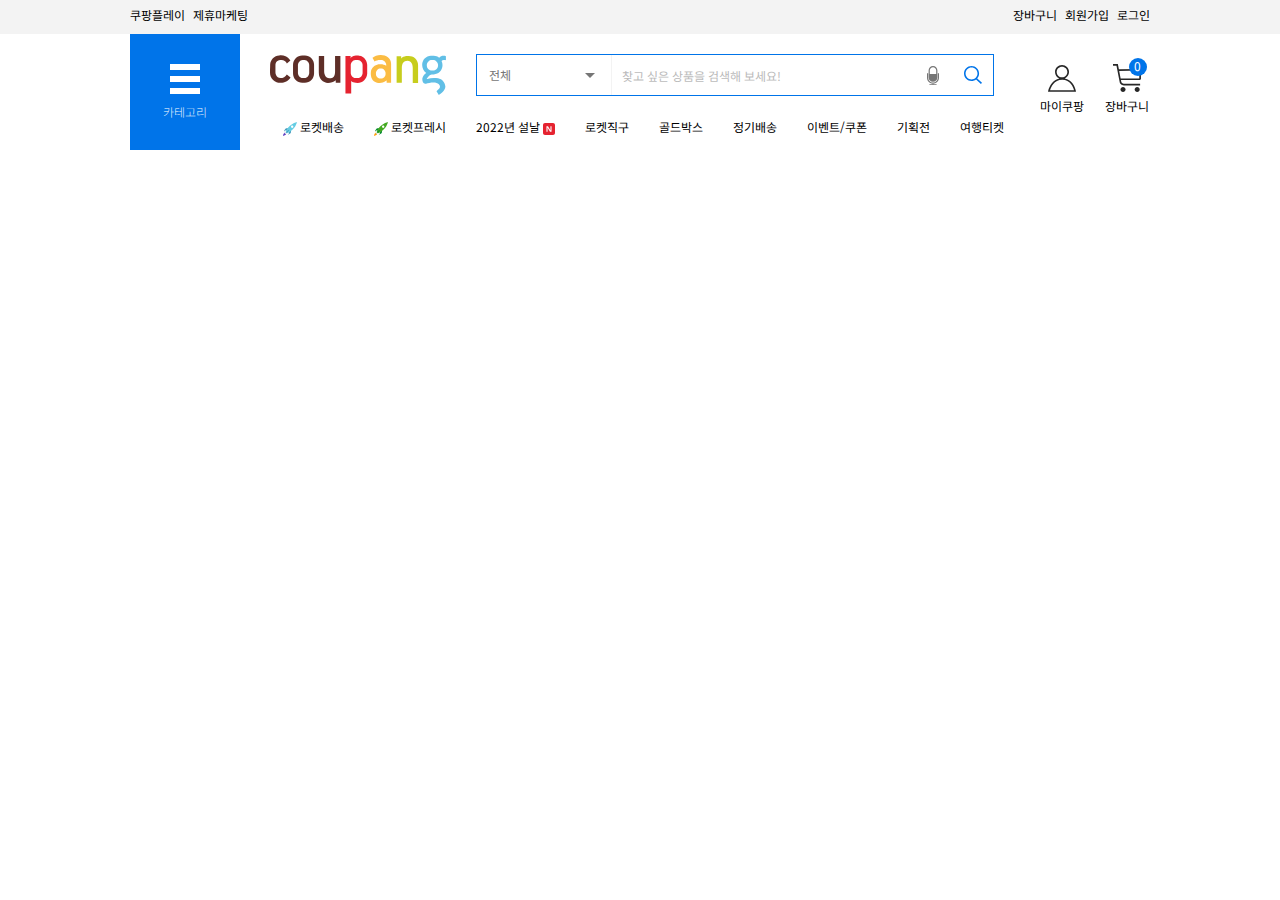
<file: index.html>
<!DOCTYPE html>
<html lang="ko-KR">
  <head>
    <meta charset="UTF-8" />
    <meta http-equiv="X-UA-Compatible" content="IE=edge" />
    <meta name="viewport" content="width=device-width, initial-scale=1.0" />
    <title>헤더 - 쿠팡(Coupang)</title>
    <link rel="icon" href="/assets/favicon/favicon.png" />
    <link rel="preconnect" href="https://fonts.googleapis.com" />
    <link rel="preconnect" href="https://fonts.gstatic.com" crossorigin />
    <link
      href="https://fonts.googleapis.com/css2?family=Noto+Sans+KR:wght@100;300;400;500;700;900&display=swap"
      rel="stylesheet"
    />
    <link rel="stylesheet" href="./stylesheets/main.css" />
    <script src="./js/main.js" defer></script>
  </head>

  <body>
    <div class="container">
      <header>
        <div class="login-bar">
          <div class="login-bar-list">
            <ul>
              <li class="left"><a href="/">쿠팡플레이</a></li>
              <li class="left"><a href="/">제휴마케팅</a></li>
              <li class="right"><a href="/">로그인</a></li>
              <li class="right"><a href="/">회원가입</a></li>
              <li class="right"><a href="/">장바구니</a></li>
            </ul>
          </div>
        </div>
        <div class="header-main">
          <div class="header-elements">
            <!-- 카테고리 버튼 -->
            <button class="button--category">카테고리</button>
            <!-- 로고 -->
            <h1>
              <a class="logo" rel="noopener noreferrer" href="https://www.coupang.com/"
                >Coupang</a
              >
            </h1>
            <!-- 검색 -->
            <form class="search-area" action="">
              <select name="search-category" id="search-category">
                <option value="" selected>전체</option>
              </select>
              <input
                type="search"
                id="search"
                placeholder="찾고 싶은 상품을 검색해 보세요!"
                required
              />
              <button class="mic"></button>
              <button class="sch"></button>
            </form>
            <!-- 마이쿠팡 -->
            <div class="myCoupang">
              <button class="info-button">마이쿠팡</button>
              <ul class="myCoupang-menu">
                <li><a href="/">주문목록</a></li>
                <li><a href="/"></a>취소/반품</li>
                <li><a href="/"></a>찜리스트</li>
              </ul>
            </div>
            <!-- 장바구니 -->
            <div class="cart">
              <button class="info-button">장바구니</button>
              <div class="product-num">0</div>
              <div class="product-list">장바구니에 담긴 상품이 없습니다.</div>
            </div>
            <!-- 링크 -->
            <ul class="link">
              <li class="rocket">
                <a href="/">
                  <img src="./assets/icon/icon-rocket.svg" alt="로켓배송" />
                  로켓배송</a
                >
              </li>
              <li class="rocket">
                <a href="/">
                  <img src="./assets/icon/icon-fresh.svg" alt="로켓배송" />
                  로켓프레시</a
                >
              </li>
              <li class="new">
                <a href="/">
                2022년 설날
                  <img src="./assets/icon/new.svg" alt="2022년 설날"
                /></a>
              </li>
              <li><a href="/">로켓직구</a></li>
              <li><a href="/">골드박스</a></li>
              <li><a href="/">정기배송</a></li>
              <li><a href="/">이벤트/쿠폰</a></li>
              <li><a href="/">기획전</a></li>
              <li><a href="/">여행티켓</a></li>
            </ul>
          </div>
        </div>
      </header>
    </div>
  </body>
</html>
</file>
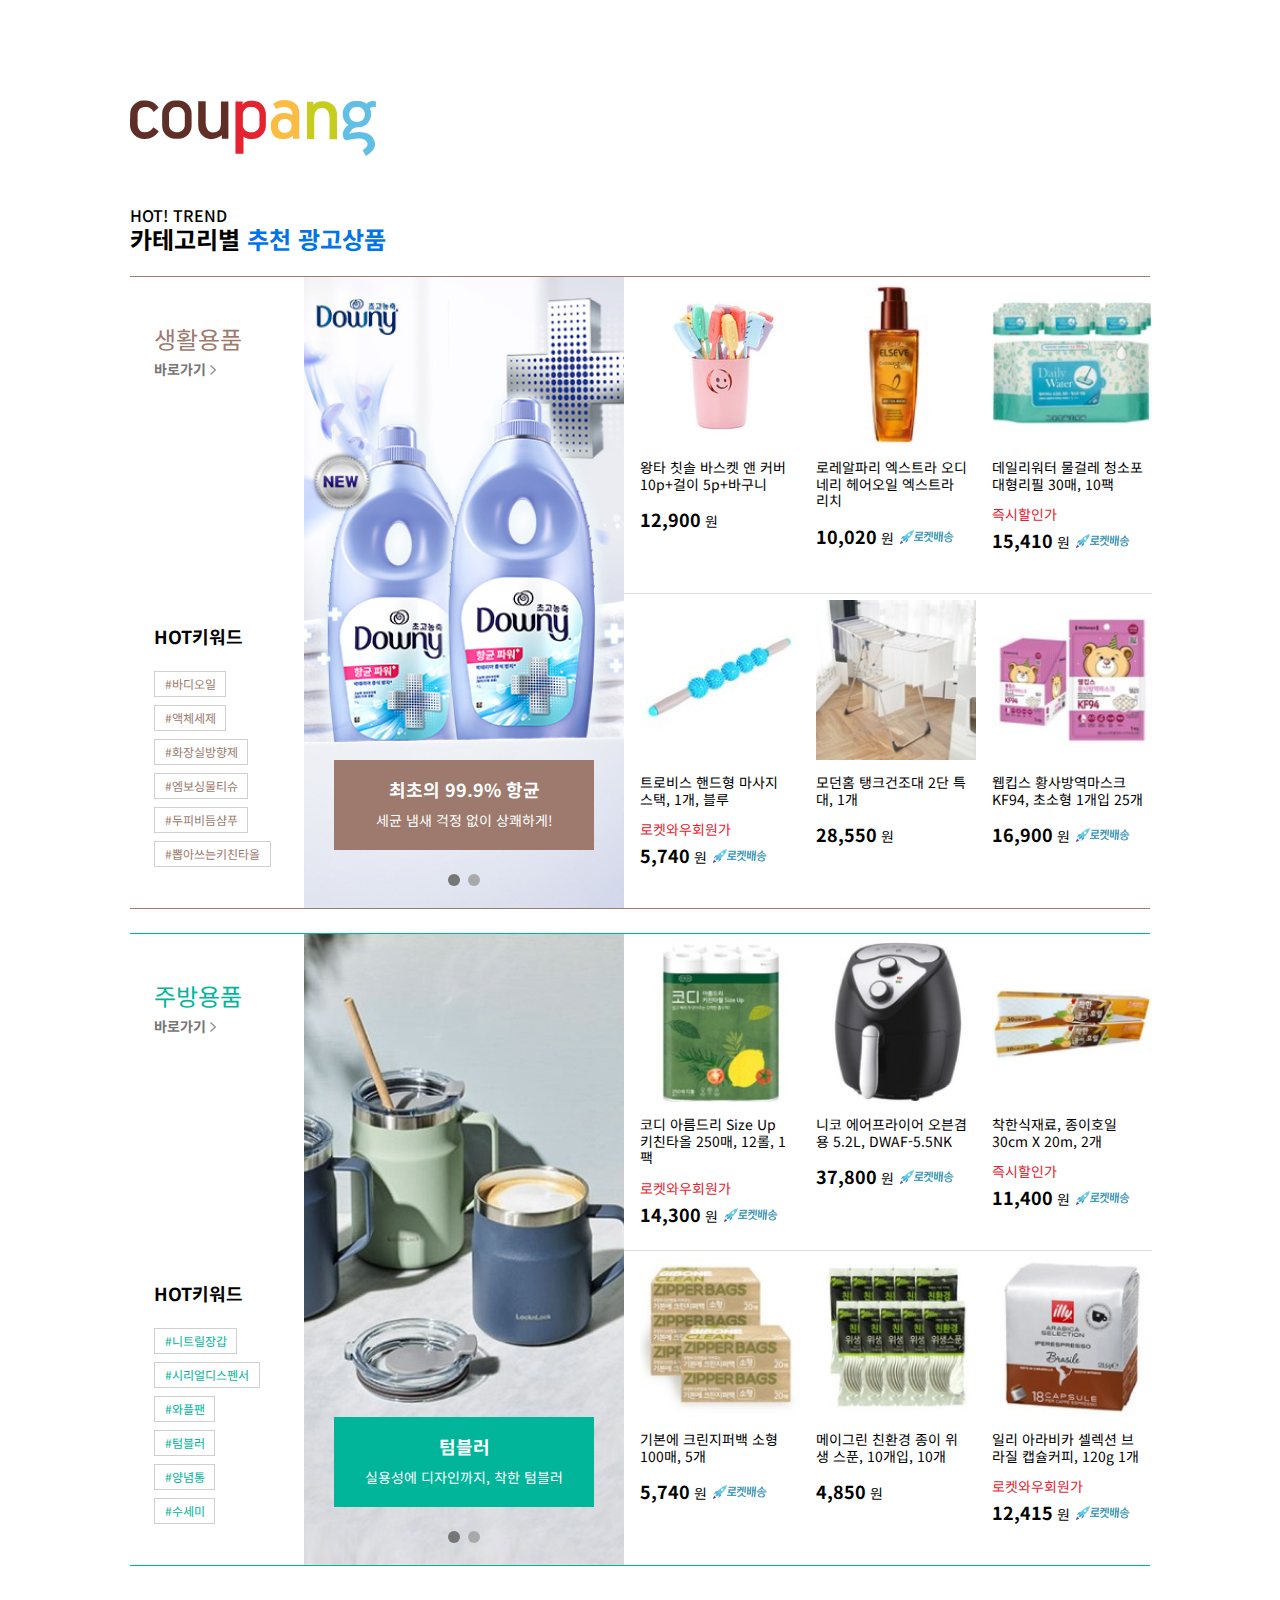
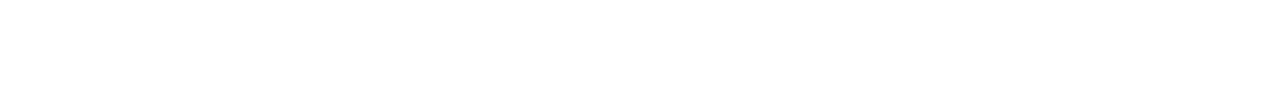
<file: category_best/index.html>
<!DOCTYPE html>
<html lang="ko-KR">
  <head>
    <meta charset="UTF-8" />
    <meta http-equiv="X-UA-Compatible" content="IE=edge" />
    <meta name="viewport" content="width=device-width, initial-scale=1.0" />
    <title>카테고리별 추천 광고상품 - 쿠팡(Coupang)</title>
    <link rel="icon" href="/assets/favicon/favicon.png" />
    <link rel="preconnect" href="https://fonts.googleapis.com" />
    <link rel="preconnect" href="https://fonts.gstatic.com" crossorigin />
    <link
      href="https://fonts.googleapis.com/css2?family=Noto+Sans+KR:wght@100;300;400;500;700;900&display=swap"
      rel="stylesheet"
    />
    <link rel="stylesheet" href="./stylesheets/main.css" />
  </head>

  <body>
    <div class="container">
      <!-- 헤더 영역 -->
      <header class="logo">
        <div class="common-inner">
          <h1>
            <a href="https://www.coupang.com/">
              <svg
                aria-labelledby="coupang-logo"
                role="img"
                width="246"
                height="56"
                viewBox="0 0 246 56"
                fill="none"
                xmlns="http://www.w3.org/2000/svg"
              >
                <title>coupang logo</title>
                <g clip-path="url(#clip0_18_89)">
                  <path
                    fill-rule="evenodd"
                    clip-rule="evenodd"
                    d="M28.4956 7.77379L23.5796 11.9774C22.9412 10.5304 21.9048 9.29776 20.593 8.42528C19.2812 7.55281 17.7488 7.07696 16.1771 7.054C10.7466 7.054 7.60265 9.127 7.60265 15.2596V23.8972C7.60265 26.2005 8.54583 32.2756 14.6908 32.2756C16.4514 32.2699 18.1818 31.8154 19.721 30.9546C21.2603 30.0937 22.5582 28.8545 23.4939 27.3522L28.7243 31.3543C27.2525 33.7148 25.2004 35.6523 22.7667 36.979C20.3331 38.3057 17.6004 38.9765 14.8337 38.9265C12.913 39.0456 10.9885 38.7639 9.18084 38.0989C7.37319 37.434 5.72135 36.4001 4.32877 35.0622C2.9362 33.7242 1.83292 32.111 1.08804 30.3235C0.343164 28.5361 -0.0272515 26.6129 -2.49059e-06 24.6746C-2.49059e-06 18.4555 0.200066 19.6072 0.200066 13.5321C0.330271 10.1798 1.69723 6.99699 4.03359 4.60615C6.36995 2.21532 9.50766 0.788455 12.833 0.604637C15.8553 0.0986941 18.9586 0.510289 21.7479 1.787C24.5371 3.06371 26.8861 5.14777 28.4956 7.77379Z"
                    fill="#5E2E27"
                  />
                  <path
                    fill-rule="evenodd"
                    clip-rule="evenodd"
                    d="M68.281 1.26685H75.6835C75.6835 1.26685 75.6835 18.1964 75.6835 22.4C75.6835 26.6036 77.3127 32.3908 83.0004 32.3908C88.6881 32.3908 90.946 29.7707 90.946 22.6015V1.49717H98.3772V38.7249H91.8892V35.3563C88.7785 37.7847 84.9636 39.1197 81.0283 39.1568C77.5762 39.0366 74.3083 37.5586 71.9253 35.0397C69.5423 32.5208 68.234 29.1615 68.281 25.6823C68.281 17.8797 68.1952 1.26685 68.281 1.26685Z"
                    fill="#5E2E27"
                  />
                  <path
                    fill-rule="evenodd"
                    clip-rule="evenodd"
                    d="M206.986 39.1569H199.527C199.527 39.1569 199.527 22.2273 199.527 18.0237C199.527 13.8201 197.898 8.03297 192.21 8.03297C186.522 8.03297 184.264 11.9774 184.264 18.7435V38.8977H176.976V1.69877H183.35V5.06742C183.35 5.06742 185.379 1.00778 193.41 1.2669C195.196 1.19121 196.978 1.4864 198.646 2.13412C200.314 2.78185 201.832 3.76827 203.105 5.03205C204.379 6.29583 205.38 7.80994 206.048 9.48028C206.716 11.1506 207.035 12.9414 206.986 14.7414C206.986 22.5152 206.986 39.1569 206.986 39.1569Z"
                    fill="#C7CD1D"
                  />
                  <path
                    fill-rule="evenodd"
                    clip-rule="evenodd"
                    d="M44.9871 0.547119H48.817C52.2182 0.569953 55.4719 1.94901 57.8663 4.38254C60.2606 6.81607 61.6005 10.1059 61.5929 13.5322V25.7975C61.5929 29.2238 60.2457 32.5106 57.8461 34.9387C55.4464 37.3668 52.1896 38.7386 48.7884 38.7538H44.9871C41.5882 38.731 38.3359 37.3569 35.9378 34.9304C33.5397 32.5039 32.1901 29.2215 32.1826 25.7975V13.5322C32.1901 10.1082 33.5397 6.82584 35.9378 4.39934C38.3359 1.97285 41.5882 0.598674 44.9871 0.575906V0.547119ZM45.5016 7.05406C43.6049 7.27187 41.8678 8.22777 40.661 9.71778C39.4542 11.2078 38.8733 13.1139 39.0422 15.0294V24.2428C38.8733 26.1582 39.4542 28.0643 40.661 29.5544C41.8678 31.0444 43.6049 32.0002 45.5016 32.2181H48.3597C50.2564 32.0002 51.9935 31.0444 53.2003 29.5544C54.407 28.0643 54.988 26.1582 54.8191 24.2428V15.0294C54.988 13.1139 54.407 11.2078 53.2003 9.71778C51.9935 8.22777 50.2564 7.27187 48.3597 7.05406H45.5016Z"
                    fill="#5E2E27"
                  />
                  <path
                    fill-rule="evenodd"
                    clip-rule="evenodd"
                    d="M105.465 1.49718V53.6679H113.497V36.3928C113.497 36.3928 115.154 39.0129 122.471 39.0129C125.904 38.9888 129.199 37.6472 131.684 35.2613C134.17 32.8754 135.658 29.6248 135.847 26.1717V13.5321C135.847 9.8468 132.732 1.32443 124.415 0.921342C116.098 0.518257 113.697 2.73523 112.668 4.89461V1.38201H105.551L105.465 1.49718ZM119.327 7.08278H122.986C124.882 7.30059 126.619 8.2565 127.826 9.74651C129.033 11.2365 129.614 13.1426 129.445 15.0581V24.2715C129.614 26.187 129.033 28.0931 127.826 29.5831C126.619 31.0731 124.882 32.029 122.986 32.2468H119.327C117.431 32.029 115.694 31.0731 114.487 29.5831C113.28 28.0931 112.699 26.187 112.868 24.2715V15.0581C112.691 13.1379 113.268 11.2244 114.476 9.72809C115.684 8.23175 117.425 7.27174 119.327 7.05399V7.08278Z"
                    fill="#E52330"
                  />
                  <path
                    fill-rule="evenodd"
                    clip-rule="evenodd"
                    d="M143.164 4.00205L146.194 9.04061C148.897 7.32109 152.115 6.61757 155.283 7.05398C156.294 7.03766 157.297 7.24047 158.224 7.64866C159.151 8.05685 159.98 8.66089 160.654 9.41989C161.329 10.1789 161.834 11.0751 162.135 12.0479C162.436 13.0206 162.527 14.0472 162.399 15.0581C159.826 13.4819 156.83 12.7476 153.825 12.9563C151.141 12.8747 148.498 13.6415 146.269 15.1493C144.039 16.657 142.334 18.83 141.392 21.3635C140.249 25.999 140.335 36.8247 149.538 38.6386C158.741 40.4524 163 35.3851 163 35.3851V38.8689H169.259V12.3229C169.259 -0.921333 150.995 -3.16709 143.05 4.03085L143.164 4.00205ZM154.339 18.9738H155.283C156.943 18.9738 158.535 19.6381 159.709 20.8206C160.883 22.0031 161.542 23.6069 161.542 25.2792V26.546C161.542 28.2183 160.883 29.8221 159.709 31.0046C158.535 32.1871 156.943 32.8514 155.283 32.8514H154.339C152.682 32.8438 151.094 32.1771 149.922 30.9962C148.75 29.8154 148.088 28.216 148.08 26.546V25.2792C148.08 23.6069 148.74 22.0031 149.913 20.8206C151.087 19.6381 152.679 18.9738 154.339 18.9738Z"
                    fill="#FBBC43"
                  />
                  <path
                    fill-rule="evenodd"
                    clip-rule="evenodd"
                    d="M236.454 3.88695C237.578 2.54212 239.099 1.59363 240.795 1.17939C242.492 0.765149 244.275 0.906744 245.886 1.58359V7.16921C244.856 6.82219 243.755 6.74852 242.688 6.9553C241.622 7.16208 240.626 7.64232 239.798 8.34967C240.652 10.1481 241.101 12.1144 241.113 14.108C241.197 17.4689 239.958 20.727 237.666 23.1707C235.374 25.6145 232.216 27.0453 228.88 27.1507C224.593 27.1507 223.163 27.4386 219.334 32.9091C218.733 34.0607 219.791 33.6001 219.791 33.6001C224.69 32.0012 229.91 31.6744 234.968 32.6499C237.695 33.1478 240.177 34.5535 242.017 36.6417C243.857 38.7298 244.947 41.3797 245.114 44.1666C245.285 50.2993 235.968 55.9137 235.968 55.9137L232.767 50.5296C235.825 47.4201 239.912 45.3471 236.025 41.0571C232.138 36.7671 222.563 39.0993 218.076 40.107C213.589 41.1147 212.588 36.1913 212.988 32.4772C213.355 30.9364 214.025 29.4853 214.958 28.2095C215.89 26.9336 217.067 25.859 218.419 25.0489C216.647 23.8257 215.199 22.1835 214.202 20.2662C213.206 18.3488 212.691 16.2147 212.703 14.0504C212.618 10.6896 213.857 7.43147 216.149 4.98772C218.441 2.54398 221.6 1.11317 224.936 1.00777H228.908C231.634 1.02223 234.271 1.98893 236.368 3.74298L236.454 3.88695ZM226.479 7.11162C224.643 7.02522 222.847 7.6724 221.483 8.91246C220.118 10.1525 219.294 11.8852 219.191 13.7337V15.0581C219.294 16.9067 220.118 18.6394 221.483 19.8794C222.847 21.1195 224.643 21.7667 226.479 21.6803H227.594C229.43 21.7667 231.225 21.1195 232.59 19.8794C233.955 18.6394 234.778 16.9067 234.882 15.0581V13.7337C234.778 11.8852 233.955 10.1525 232.59 8.91246C231.225 7.6724 229.43 7.02522 227.594 7.11162H226.479Z"
                    fill="#61BFE6"
                  />
                </g>
                <defs>
                  <clipPath id="clip0_18_89">
                    <rect width="246" height="56" fill="white" />
                  </clipPath>
                </defs>
              </svg>
            </a>
          </h1>
        </div>
      </header>
      <!-- //헤더 영역 -->

      <!-- 카테고리별 추천 광고상품 섹션 영역 -->
      <section class="category-best-section">
        <div class="common-inner">
          <!-- 제목 -->
          <div class="best-section-title-area">
            <h2 class="hot">HOT! TREND</h2>
            <h2 class="best-section-title">
              카테고리별 <span>추천 광고상품</span>
            </h2>
          </div>

          <!-- 생활용품 영역 -->
          <article class="daily-supplies-area">
            <!-- 태그 영역 -->
            <div class="tag-area">
              <div class="title">
                <h2 class="daily-sup">생활용품</h2>
                <a href="/">바로가기</a>
              </div>

              <div class="hash-tag-area daily-hash">
                <h2>HOT키워드</h2>
                <ul>
                  <li class="len4"><a href="/">#바디오일</a></li>
                  <li class="len4"><a href="/">#액체세제</a></li>
                  <li class="len6"><a href="/">#화장실방향제</a></li>
                  <li class="len6"><a href="/">#엠보싱물티슈</a></li>
                  <li class="len6"><a href="/">#두피비듬샴푸</a></li>
                  <li class="len8"><a href="/">#뽑아쓰는키친타올</a></li>
                </ul>
              </div>
            </div>

            <!-- 캐러셀 영역 -->
            <div class="slider">
              <div class="slides">
                <div id="daily-first-img" class="image">
                  <img src="./assets/slides/houseware-downy.jpg" alt="다우니" />
                </div>
                <div id="daily-second-img" class="image">
                  <img
                    src="./assets/slides/houseware-dandruff.jpg"
                    alt="댄드러프 샴푸"
                  />
                </div>
              </div>

              <div class="slider-caption daily-slider-caption">
                <span class="caption-text1">최초의 99.9% 항균</span>
                <span class="caption-text2">세균 냄새 걱정 없이 상쾌하게!</span>
              </div>

              <div class="indicator">
                <a href="#daily-first-img" class="is-active"></a>
                <a href="#daily-second-img"></a>
              </div>
            </div>
            <!-- 상품 목록 영역 -->
            <div class="product-list">
              <div class="product-list-line">
                <a href="/" class="product-card">
                  <img
                    src="./assets/category/houseware/houseware-basket.jpg"
                    alt="칫솔 바스켓 앤 커버"
                  />
                  <div class="product-desc">
                    <p>왕타 칫솔 바스켓 앤 커버 10p+걸이 5p+바구니</p>
                    <div class="price">
                      <p><span>12,900</span> 원</p>
                    </div>
                  </div>
                </a>
                <a href="/" class="product-card">
                  <img
                    src="./assets/category/houseware/houseware-hairoil.jpg"
                    alt="헤어오일"
                  />
                  <div class="product-desc">
                    <p>로레알파리 엑스트라 오디네리 헤어오일 엑스트라 리치</p>
                    <div class="price">
                      <p><span>10,020</span> 원</p>
                      <img
                        src="./assets/icon/badge-rocket.svg"
                        alt="로켓배송"
                      />
                    </div>
                  </div>
                </a>
                <a href="/" class="product-card">
                  <img
                    src="./assets/category/houseware/houseware-cleaningcloth.jpg"
                    alt="물걸레 청소포 대형리필"
                  />
                  <div class="product-desc">
                    <p>데일리워터 물걸레 청소포 대형리필 30매, 10팩</p>
                    <p class="sale">즉시할인가</p>
                    <div class="price">
                      <p><span>15,410</span> 원</p>
                      <img
                        src="./assets/icon/badge-rocket.svg"
                        alt="로켓배송"
                      />
                    </div>
                  </div>
                </a>
              </div>
              <div class="product-list-line">
                <a href="/" class="product-card">
                  <img
                    src="./assets/category/houseware/houseware-massagestick.jpg"
                    alt="마사지 스틱"
                  />
                  <div class="product-desc">
                    <p>트로비스 핸드형 마사지 스택, 1개, 블루</p>
                    <p class="sale">로켓와우회원가</p>
                    <div class="price">
                      <p><span>5,740</span> 원</p>
                      <img
                        src="./assets/icon/badge-rocket.svg"
                        alt="로켓배송"
                      />
                    </div>
                  </div>
                </a>
                <a href="/" class="product-card">
                  <img
                    src="./assets/category/houseware/houseware-dryingrack.jpg"
                    alt="탱크건조대"
                  />
                  <div class="product-desc">
                    <p>모던홈 탱크건조대 2단 특대, 1개</p>
                    <div class="price">
                      <p><span>28,550</span> 원</p>
                    </div>
                  </div>
                </a>
                <a href="/" class="product-card">
                  <img
                    src="./assets/category/houseware/houseware-mask.jpg"
                    alt="황사 방역 마스크"
                  />
                  <div class="product-desc">
                    <p>웹킵스 황사방역마스크 KF94, 초소형 1개입 25개</p>
                    <div class="price">
                      <p><span>16,900</span> 원</p>
                      <img
                        src="./assets/icon/badge-rocket.svg"
                        alt="로켓배송"
                      />
                    </div>
                  </div>
                </a>
              </div>
            </div>
          </article>
          <!-- //생활용품 영역 -->

          <!-- 주방용품 영역 -->
          <article class="kitchenware-area">
            <!-- 태그 영역 -->
            <div class="tag-area">
              <div class="title">
                <h2 class="kitchen">주방용품</h2>
                <a href="/">바로가기</a>
              </div>

              <div class="hash-tag-area kitchen-hash">
                <h2>HOT키워드</h2>
                <ul>
                  <li class="len5"><a href="/">#니트릴장갑</a></li>
                  <li class="len7"><a href="/">#시리얼디스펜서</a></li>
                  <li class="len3"><a href="/">#와플팬</a></li>
                  <li class="len3"><a href="/">#텀블러</a></li>
                  <li class="len3"><a href="/">#양념통</a></li>
                  <li class="len3"><a href="/">#수세미</a></li>
                </ul>
              </div>
            </div>

            <!-- 캐러셀 영역 -->
            <div class="slider">
              <div class="slides">
                <div id="kitchen-first-img" class="image">
                  <img
                    src="./assets/slides/kitchenware-tumbler.jpg"
                    alt="텀블러"
                  />
                </div>
                <div id="kitchen-second-img" class="image">
                  <img
                    src="./assets/slides/kitchenware-lunchbox.jpg"
                    alt="런치박스"
                  />
                </div>
              </div>

              <div class="slider-caption kitchen-slider-caption">
                <span class="caption-text1">텀블러</span>
                <span class="caption-text2">실용성에 디자인까지, 착한 텀블러</span>
              </div>

              <div class="indicator">
                <a href="#kitchen-first-img" class="is-active"></a>
                <a href="#kitchen-second-img"></a>
              </div>
            </div>
            <!-- 상품 목록 영역 -->
            <div class="product-list">
              <div class="product-list-line">
                <a href="/" class="product-card">
                  <img
                    src="./assets/category/kitchenware/kitchenware-kitchentowel.jpg"
                    alt="키친타올 250매"
                  />
                  <div class="product-desc">
                    <p>코디 아름드리 Size Up 키친타올 250매, 12롤, 1팩</p>
                    <p class="sale">로켓와우회원가</p>
                    <div class="price">
                      <p><span>14,300</span> 원</p>
                      <img
                      src="./assets/icon/badge-rocket.svg"
                      alt="로켓배송"
                    />
                    </div>
                  </div>
                </a>
                <a href="/" class="product-card">
                  <img
                    src="./assets/category/kitchenware/kitchenware-airfryer.jpg"
                    alt="에어프라이어"
                  />
                  <div class="product-desc">
                    <p>니코 에어프라이어 오븐겸용 5.2L, DWAF-5.5NK</p>
                    <div class="price">
                      <p><span>37,800</span> 원</p>
                      <img
                        src="./assets/icon/badge-rocket.svg"
                        alt="로켓배송"
                      />
                    </div>
                  </div>
                </a>
                <a href="/" class="product-card">
                  <img
                    src="./assets/category/kitchenware/kitchenware-paperfoil.jpg"
                    alt="종이호일"
                  />
                  <div class="product-desc">
                    <p>착한식재료, 종이호일 30cm X 20m, 2개</p>
                    <p class="sale">즉시할인가</p>
                    <div class="price">
                      <p><span>11,400</span> 원</p>
                      <img
                        src="./assets/icon/badge-rocket.svg"
                        alt="로켓배송"
                      />
                    </div>
                  </div>
                </a>
              </div>
              <div class="product-list-line">
                <a href="/" class="product-card">
                  <img
                    src="./assets/category/kitchenware/kitchenware-zipperbag.jpg"
                    alt="크린지퍼백 소형"
                  />
                  <div class="product-desc">
                    <p>기본에 크린지퍼백 소형 100매, 5개</p>
                    <div class="price">
                      <p><span>5,740</span> 원</p>
                      <img
                        src="./assets/icon/badge-rocket.svg"
                        alt="로켓배송"
                      />
                    </div>
                  </div>
                </a>
                <a href="/" class="product-card">
                  <img
                    src="./assets/category/kitchenware/kitchenware-paperspoon.jpg"
                    alt="종이 위생 스푼"
                  />
                  <div class="product-desc">
                    <p>메이그린 친환경 종이 위생 스푼, 10개입, 10개</p>
                    <div class="price">
                      <p><span>4,850</span> 원</p>
                    </div>
                  </div>
                </a>
                <a href="/" class="product-card">
                  <img
                    src="./assets/category/kitchenware/kitchenware-illycoffee.jpg"
                    alt="일리 브라질 캡슐커피"
                  />
                  <div class="product-desc">
                    <p>일리 아라비카 셀렉션 브라질 캡슐커피, 120g 1개</p>
                    <p class="sale">로켓와우회원가</p>
                    <div class="price">
                      <p><span>12,415</span> 원</p>
                      <img
                        src="./assets/icon/badge-rocket.svg"
                        alt="로켓배송"
                      />
                    </div>
                  </div>
                </a>
              </div>
            </div>
          </article>
          <!-- //주방용품 영역 -->
        </div>
      </section>
      <!-- //카테고리별 추천 광고상품 섹션 영역 -->
    </div>
  </body>
</html>
</file>
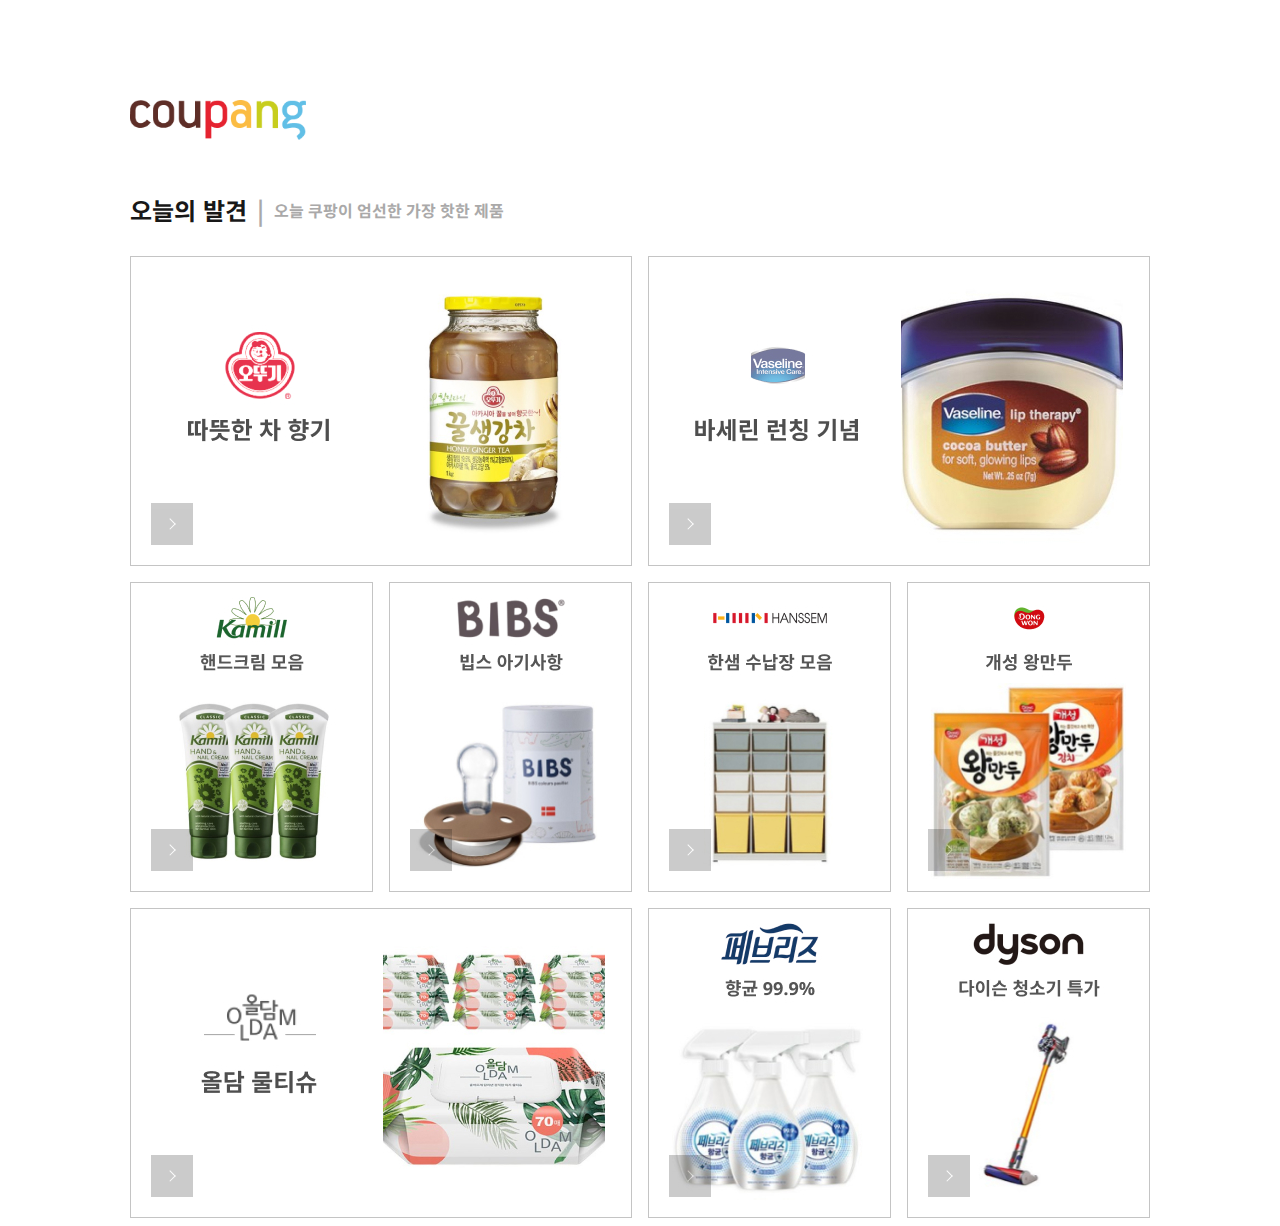
<file: discovery/index.html>
<!-- HTML 작성 -->
<!DOCTYPE html>
<html lang="ko-KR">
<head>
  <meta charset="UTF-8">
  <meta http-equiv="X-UA-Compatible" content="IE=edge">
  <meta name="viewport" content="width=device-width, initial-scale=1.0">
  <link rel="shortcut icon" href="./assets/favicon/favicon.ico">
  <link rel="preconnect" href="https://fonts.googleapis.com" />
  <link rel="preconnect" href="https://fonts.gstatic.com" crossorigin />
  <link href="https://fonts.googleapis.com/css2?family=Noto+Sans+KR:wght@100;300;400;500;700;900&display=swap" rel="stylesheet" />
  <link rel="stylesheet" href="./stylesheets/main.css">
  <title>오늘의 발견</title>
</head>
<body>
  <div class="container">
    <!-- 헤더 영역 -->
    <header class="header-area">
      <div class="common-inner">
        <h1><a class="logo-hype" href="https://www.coupang.com/"><img class="logo-img" src="./assets/logo/logo.png" alt="로고 이미지"></a></h1>
      </div>
    </header>
    <!-- //헤더 영역 -->

    <!-- Discovery 영역 -->
    <section class="section-area">
      <div class="common-inner">
        <div class="section-top">
          <h2 class="section-title">오늘의 발견</h2>
          <h2 class="divider" aria-hidden="true">|</h2>
          <h3 class="section-subtitle">오늘 쿠팡이 엄선한 가장 핫한 제품</h3>
        </div>
  
        <div class="product-area">
          <!-- 첫 번째 줄 -->
          <div class="product-area-first">
            <div class="product-card large first">
              <a href="/" class="product large-product">
                <img src="./assets/discovery/honeytea.jpg" alt="꿀생강차">
                <span class="button"><span class="triangle"></span></span>
              </a>
            </div>

            <div class="product-card large last">
              <a href="/" class="product large-product">
                <img src="./assets/discovery/vaseline.jpg" alt="바세린">
                <span class="button"><span class="triangle"></span></span>
              </a>
            </div>
          </div>
          
          <!-- 두 번째 줄 -->
          <div class="product-area-second">
            <div class="product-card small first">
              <a href="/" class="product small-product">
                <img src="./assets/discovery/handcream.jpg" alt="핸드크림">
                <span class="button"><span class="triangle"></span></span>
              </a>
            </div>
            <div class="product-card small">
              <a href="/" class="product small-product">
                <img src="./assets/discovery/bibs.jpg" alt="빕스">
                <span class="button"><span class="triangle"></span></span>
              </a>
            </div>
            <div class="product-card small">
              <a href="/" class="product small-product">
                <img src="./assets/discovery/hanssem.jpg" alt="한샘">
                <span class="button"><span class="triangle"></span></span>
              </a>
            </div>
            <div class="product-card small last">
              <a href="/" class="product small-product">
                <img src="./assets/discovery/dumpling.jpg" alt="왕만두">
                <span class="button"><span class="triangle"></span></span>
              </a>
            </div>
          </div>

          <!-- 세 번째 줄 -->
          <div class="product-area-third">
            <div class="product-card large first">
              <a href="/" class="product large-product">
                <img src="./assets/discovery/wettissue.jpg" alt="물티슈">
                <span class="button"><span class="triangle"></span></span>
              </a>
            </div>
            <div class="product-card small">
              <a href="/" class="product small-product">
                <img src="./assets/discovery/febreze.jpg" alt="페브리즈">
                <span class="button"><span class="triangle"></span></span>
              </a>
            </div>
            <div class="product-card small last">
              <a href="/" class="product small-product">
                <img src="./assets/discovery/dyson.jpg" alt="다이슨">
                <span class="button"><span class="triangle"></span></span>
              </a>
            </div>
          </div>
        </div>
      </div>

    </section>
    <!-- //Discovery 영역 -->
  </div>
</body>
</html>
</file>
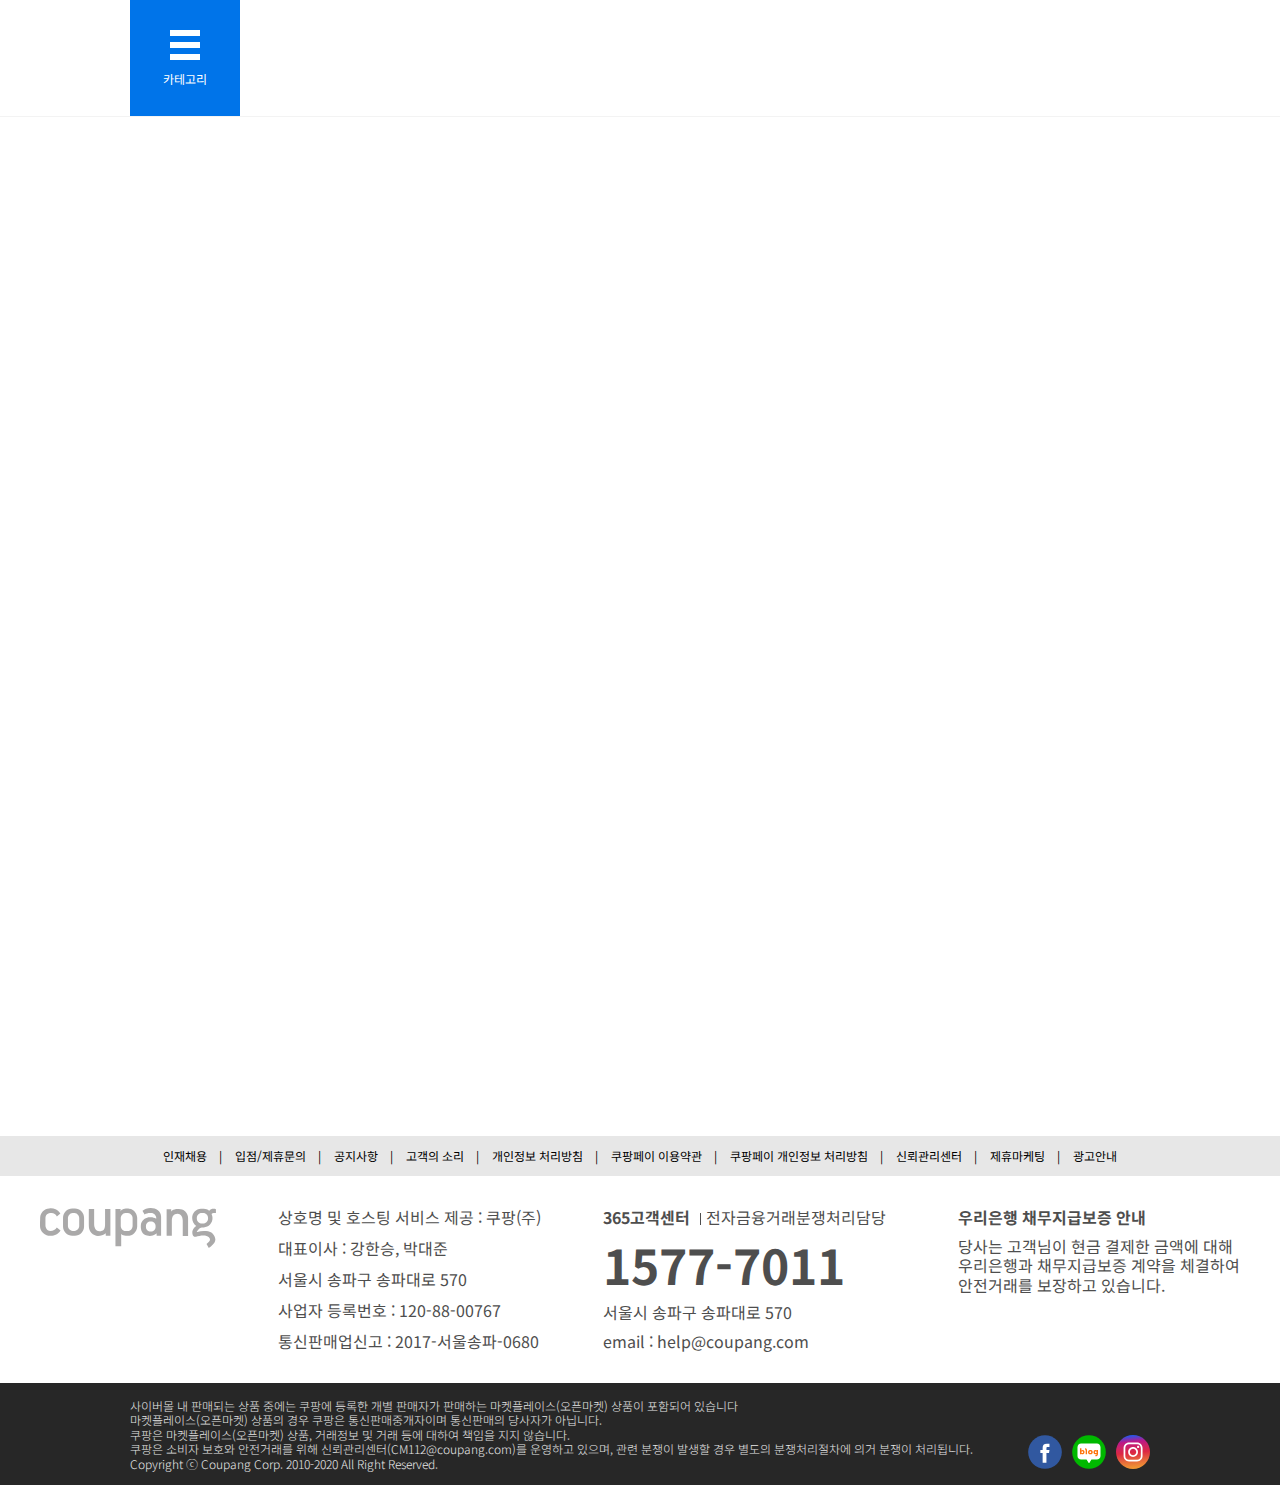
<file: navigation_footer/index.html>
<!DOCTYPE html>
<html lang="ko-KR">
  <head>
    <meta charset="UTF-8" />
    <meta http-equiv="X-UA-Compatible" content="IE=edge" />
    <meta name="viewport" content="width=device-width, initial-scale=1.0" />
    <title>내비게이션 및 푸터 - 쿠팡(Coupang)</title>
    <link rel="icon" href="/assets/favicon/favicon.png" />
    <link rel="preconnect" href="https://fonts.googleapis.com" />
    <link rel="preconnect" href="https://fonts.gstatic.com" crossorigin />
    <link
      href="https://fonts.googleapis.com/css2?family=Noto+Sans+KR:wght@100;300;400;500;700;900&display=swap"
      rel="stylesheet"
    />
    <link rel="stylesheet" href="./stylesheets/main.css" />
    <script type="module" src="./js/main.js"></script>
  </head>

  <body>
    <header class="header">
      <!-- 헤더 영역 -->
      <!-- 대제목의 경우 "Coupang"으로 미리 마크업되어 있습니다. -->
      <h1 class="sr-only">Coupang</h1>
      <div class="header__inner">
        <!-- 카테고리 버튼은 .header__inner 영역 안에 마크업 해주세요. -->
        <button class="button--category">
          <svg
            width="30"
            height="30"
            viewBox="0 0 30 30"
            fill="none"
            xmlns="http://www.w3.org/2000/svg"
          >
            <path d="M30 6H0V0H30V6Z" fill="white" />
            <path d="M30 18H0V12H30V18Z" fill="white" />
            <path d="M0 30H30V24H0V30Z" fill="white" />
          </svg>
          카테고리
        </button>
      </div>
    </header>

    <nav class="navigation">
      <!-- 내비게이션 영역 -->
      <!-- 내비게이션 제목 -->
      <h2>카테고리별 상품 분류</h2>
      <div class="navigation__inner">
        <!-- 카테고리별 내비게이션(메뉴) 영역 -->
        <ul class="navigation__list first" role="menu">
          <li>
              <a href="javascript:;" role="button">
              <i class="icon-clothes"></i>패션의류/잡화 </a>
              <ul class="second">
                <li>
                    <a href="javascript:;" role="button">
                    여성패션</a>
                    <ul class="third">
                      <li><a href="/" role="menuitem">의류</a></li>
                      <li><a href="/" role="menuitem">속옷/잠옷</a></li>
                      <li><a href="/" role="menuitem">신발</a></li>
                    </ul>
                </li>
                <li><a href="javascript:;" role="button">남성패션</a></li>
                <li><a href="javascript:;" role="button">유아동패션</a></li>            
              </ul>
          </li>
          <li><a href="javascript:;" role="button"><i class="icon-beauty"></i>&nbsp;뷰티</a></li>
          <li><a href="javascript:;" role="button"><i class="icon-baby"></i>&nbsp;출산유아동</a></li>
          <li><a href="javascript:;" role="button"><i class="icon-foods"></i>&nbsp;식품</a></li>
          <li><a href="javascript:;" role="button"><i class="icon-kitchenware"></i>&nbsp;주방용품</a></li>
          <li><a href="javascript:;" role="button"><i class="icon-houseware"></i>&nbsp;생활용품</a></li>
          <li><a href="javascript:;" role="button"><i class="icon-interior"></i>&nbsp;홈인테리어</a></li>
          <li><a href="javascript:;" role="button"><i class="icon-appliances"></i>&nbsp;가전디지털</a></li>
          <li><a href="javascript:;" role="button"><i class="icon-sports"></i>&nbsp;스포츠</a></li>
          <li><a href="javascript:;" role="button"><i class="icon-car"></i>&nbsp;자동차용품</a></li>
          <li><a href="javascript:;" role="button"><i class="icon-book"></i>&nbsp;도서음반</a></li>
          <li><a href="javascript:;" role="button"><i class="icon-toy"></i>&nbsp;완구취미</a></li>
          <li><a href="javascript:;" role="button"><i class="icon-stationery"></i>&nbsp;문구오피스</a></li>
          <li><a href="javascript:;" role="button"><i class="icon-pet"></i>&nbsp;반려동물</a></li>
          <li><a href="javascript:;" role="button"><i class="icon-travel"></i>&nbsp;여행티켓</a></li>
          <li><a href="javascript:;" role="button"><i class="icon-theme"></i>&nbsp;테마관</a></li>
        </ul>
      </div>
    </nav>

    <main class="main">
      <!-- 메인 콘텐츠 영역 -->
      <!-- 해당 영역은 추가적인 마크업없이 비워놓아 주세요. -->
    </main>

    <footer class="footer">
      <!-- 푸터 영역 -->
      <!-- 푸터 관련 콘텐츠는 .footer 영역 안에 마크업 해주세요. -->
      <div class="footer-links">
        <ul>
          <li>인재채용<span aria-hidden="true" class="divider">|</span></li>
          <li>입점/제휴문의<span aria-hidden="true" class="divider">|</span></li>
          <li>공지사항<span aria-hidden="true" class="divider">|</span></li>
          <li>고객의 소리<span aria-hidden="true" class="divider">|</span></li>
          <li>개인정보 처리방침<span aria-hidden="true" class="divider">|</span></li>
          <li>쿠팡페이 이용약관<span aria-hidden="true" class="divider">|</span></li>
          <li>쿠팡페이 개인정보 처리방침<span aria-hidden="true" class="divider">|</span></li>
          <li>신뢰관리센터<span aria-hidden="true" class="divider">|</span></li>
          <li>제휴마케팅<span aria-hidden="true" class="divider">|</span></li>
          <li>광고안내</li>
        </ul>
      </div>
      <div class="footer-main">
        <div class="footer-main-contents">
          <!-- 로고 -->
          <div class="footer-logo">
            <h2>Coupang</h2>
          </div>

          <!-- 사업 정보 -->
          <div class="footer-business">
            <div class="business-name">
              상호명 및 호스팅 서비스 제공 : 쿠팡(주)
            </div>
            <div class="business-ceo">
              대표이사 : 강한승, 박대준
            </div>
            <div class="business-address">
              서울시 송파구 송파대로 570
            </div>
            <div class="business-num">
              사업자 등록번호 : 120-88-00767
            </div>
            <div class="business-rep">
              통신판매업신고 : 2017-서울송파-0680
            </div>
          </div>

          <!-- 고객센터 정보 -->
          <div class="footer-customer">
            <h3>365고객센터&nbsp;&nbsp;<span>&nbsp;&nbsp;전자금융거래분쟁처리담당</span></h3>
            <a href="tel:1577-7011" class="footer-customer-call">1577-7011</a>
            <div class="footer-customer-address">서울시 송파구 송파대로 570</div>
            <a href="mailto:help@coupang.com?subject=문의사항" class="footer-customer-email">email : help@coupang.com</a>
          </div>

          <!-- 채무지급보증 -->
          <div class="footer-bankloan-cert">
            <h3>우리은행 채무지급보증 안내</h3>
            <p>당사는 고객님이 현금 결제한 금액에 대해 우리은행과 채무지급보증 계약을 체결하여 안전거래를 보장하고 있습니다.</p>
          </div>
        </div>
      </div>
      <div class="footer-copy">
        <div class="copy">
          <div class="copy-content">
            <p>
              사이버몰 내 판매되는 상품 중에는 쿠팡에 등록한 개별 판매자가 판매하는 마켓플레이스(오픈마켓) 상품이 포함되어 있습니다<br>
              마켓플레이스(오픈마켓) 상품의 경우 쿠팡은 통신판매중개자이며 통신판매의 당사자가 아닙니다.<br>
              쿠팡은 마켓플레이스(오픈마켓) 상품, 거래정보 및 거래 등에 대하여 책임을 지지 않습니다.<br>
              쿠팡은 소비자 보호와 안전거래를 위해 신뢰관리센터(CM112@coupang.com)를 운영하고 있으며, 관련 분쟁이 발생할 경우 별도의 분쟁처리절차에 의거 분쟁이 처리됩니다.<br>
              Copyright ⓒ Coupang Corp. 2010-2020 All Right Reserved.
            </p>
          </div>
          <div class="sns-links">
            <a href="https://www.facebook.com/" target="_blank" rel="noopener noreferrer"><img src="./assets/icon/sns-facebook.svg" alt="페이스북"></a>
            <a href="https://section.blog.naver.com/" target="_blank" rel="noopener noreferrer"><img src="./assets/icon/sns-naver-blog.svg" alt="네이버 블로그"></a>
            <a href="https://www.instagram.com/" target="_blank" rel="noopener noreferrer"><img class="insta-link" src="./assets/icon/sns-instagram.svg" alt="인스타그램"></a>
          </div>
        </div>
      </div>
    </footer>
  </body>
</html>
</file>
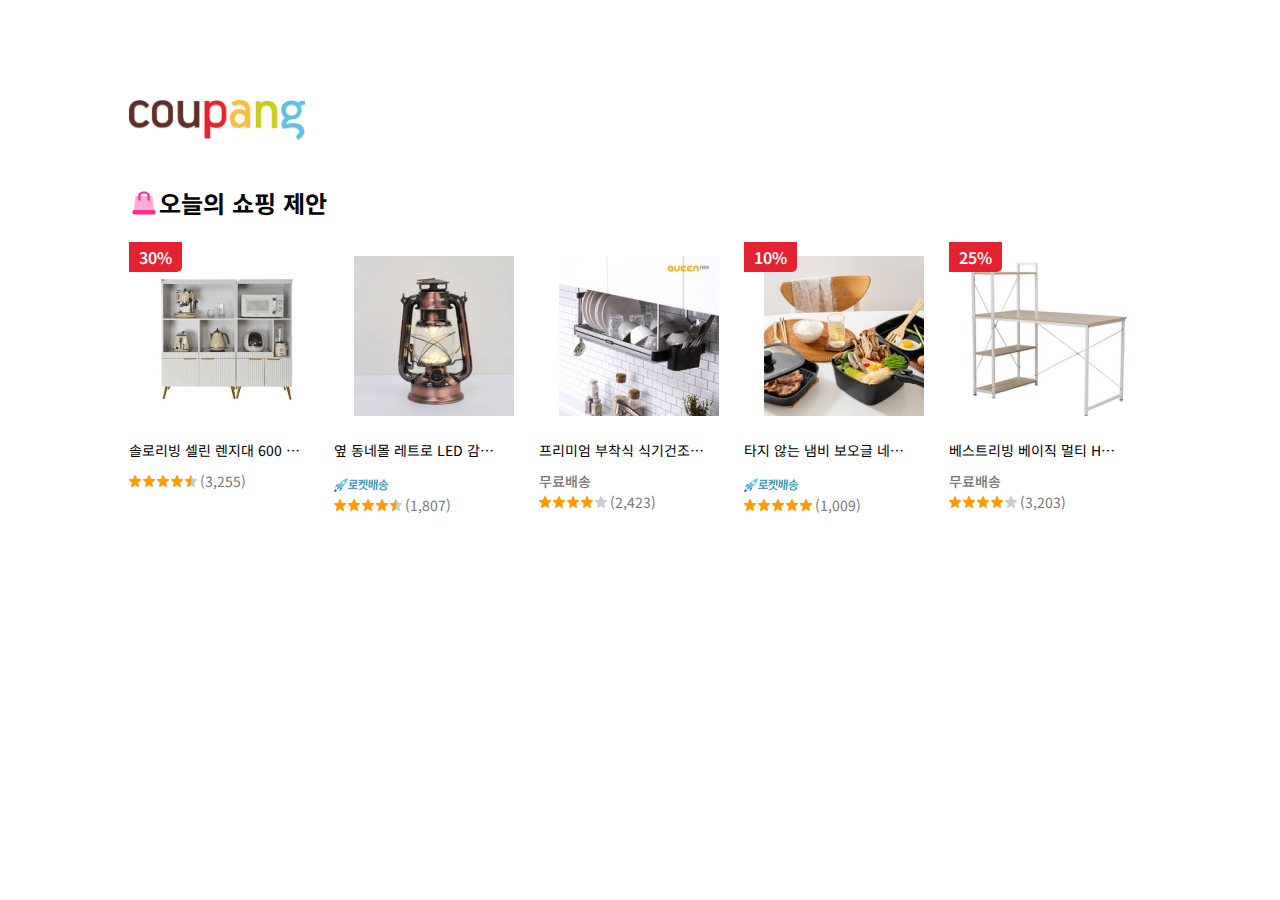
<file: offer/index.html>
<!DOCTYPE html>
<html lang="ko-KR">
  <head>
    <meta charset="UTF-8" />
    <meta http-equiv="X-UA-Compatible" content="IE=edge" />
    <meta name="viewport" content="width=device-width, initial-scale=1.0" />
    <title>오늘의 쇼핑 제안 - 쿠팡(Coupang)</title>
    <link rel="icon" href="/assets/favicon/favicon.png" />
    <link rel="preconnect" href="https://fonts.googleapis.com" />
    <link rel="preconnect" href="https://fonts.gstatic.com" crossorigin />
    <link
      href="https://fonts.googleapis.com/css2?family=Noto+Sans+KR:wght@100;300;400;500;700;900&display=swap"
      rel="stylesheet"
    />
    <link rel="stylesheet" href="./stylesheets/main.css" />
  </head>
  <body>
    <div class="container">
      <!-- 헤더 영역 -->
      <header class="header-area">
        <div class="common-inner">
          <h1 class="logo">
            <a href="https://www.coupang.com/">
              <picture>
                <source srcset="./assets/logo/logo.webp" type="image/webp" />
                <img src="./assets/logo/logo.png" alt="로고 이미지" />
              </picture>
            </a>
          </h1>
        </div>
      </header>
      <!-- //헤더 영역 -->

      <!-- 오늘의 쇼핑 제안 영역 -->
      <section class="shopping-suggestion">
        <div class="common-inner">
          <!-- 섹션 제목 -->
          <div class="section-title">
            <div class="icon-image"></div>
            <h2>오늘의 쇼핑 제안</h2>
          </div>

          <!-- 상품 링크 카드 목록 -->
          <div class="product-list">
            <a href="/" class="product-card">
              <span aria-label="할인율" class="discount is-active">30%</span>
              <img
                class="product-img"
                src="./assets/offer/furniture.jpg"
                alt="주방 수납장"
              />
              <div class="product-desc">
                <p aria-label="제품명" class="product-name">
                  솔로리빙 셀린 렌지대 600 800 주방 수납장 템바보드 전자레인지
                  밥솥 에어프라이어 주방정리 수납장
                </p>
                <p aria-label="배송유형" aria-details="일반배송" class="dilivery-type normal"></p>
                <div aria-label="별점 및 리뷰 수" class="ratings">
                  <img class="four-half" src="./assets/sprites/rating-stars.png" alt="별점 4.5"/>
                  <p class="total-rating">(3,255)</p>
                </div>
              </div>
            </a>
            <a href="/" class="product-card">
              <span aria-label="할인율" class="discount hidden">0%</span>
              <img
              class="product-img"
              src="./assets/offer/renton.jpg"
              alt="감성 캠핑 랜턴"
              />
              <div class="product-desc">
                <p aria-label="제품명" class="product-name">
                  옆 동네몰 레트로 LED 감성 캠핑 랜턴 노란빛 대, 빈티지 브론즈
                </p>
                <p aria-label="배송유형" aria-details="로켓배송" class="dilivery-type rocket">
                  <img class="badge-rocket" src="./assets/icon/badge-rocket.svg" alt="로켓배송">
                </p>
                <div aria-label="별점 및 리뷰 수" class="ratings">
                  <img class="four-half" src="./assets/sprites/rating-stars.png" alt="별점 4.5"/>
                  <p class="total-rating">(1,807)</p>
                </div>
              </div>
            </a>
            <a href="/" class="product-card">
              <span aria-label="할인율" class="discount hidden">0%</span>
              <img
              class="product-img"
              src="./assets/offer/drying-rack.jpg"
              alt="식기 건조대"
              />
              <div class="product-desc">
                <p aria-label="제품명" class="product-name">
                  프리미엄 부착식 식기건조대 (600~900)AL 싱크대선반 씽크선반
                  주방선반, 선택-2) 프리미엄 식기건조대 800AL
                </p>
                <p aria-label="배송유형" aria-details="무료배송" class="dilivery-type free">
                  무료배송
                </p>
                <div aria-label="별점 및 리뷰 수" class="ratings">
                  <img class="four" src="./assets/sprites/rating-stars.png" alt="별점 4.0"/>
                  <p class="total-rating">(2,423)</p>
                </div>
              </div>
            </a>
            <a href="/" class="product-card">
              <span aria-label="할인율" class="discount is-active">10%</span>
              <img
                class="product-img"
                src="./assets/offer/boohgle.jpg"
                alt="보오글 네모 냄비"
              />
              <div class="product-desc">
                <p aria-label="제품명" class="product-name">
                  타지 않는 냄비 보오글 네모 6종 풀세트(51가지 안전시험 인증,
                  hBN 세라믹 코팅)
                </p>
                <p aria-label="배송유형" aria-details="로켓배송" class="dilivery-type rocket">
                  <img class="badge-rocket" src="./assets/icon/badge-rocket.svg" alt="로켓배송">
                </p>
                <div aria-label="별점 및 리뷰 수" class="ratings">
                  <img class="five" src="./assets/sprites/rating-stars.png" alt="별점 5.0"/>
                  <p class="total-rating">(1,009)</p>
                </div>
              </div>
            </a>
            <a href="/" class="product-card">
              <span aria-label="할인율" class="discount is-active">25%</span>
              <img
                class="product-img"
                src="./assets/offer/deskset.jpg"
                alt="철제 책상세트"
              />
              <div class="product-desc">
                <p aria-label="제품명" class="product-name">
                  베스트리빙 베이직 멀티 H형 1200 철제 책상세트, 화이트
                </p>
                <p aria-label="배송유형" aria-details="무료배송" class="dilivery-type free">
                  무료배송
                </p>
                <div aria-label="별점 및 리뷰 수" class="ratings">
                  <img class="four" src="./assets/sprites/rating-stars.png" alt="별점 4.0"/>
                  <p class="total-rating">(3,203)</p>
                </div>
              </div>
            </a>
          </div>
        </div>
      </section>
      <!-- //오늘의 쇼핑 제안 영역 -->
    </div>
  </body>
</html>
</file>
<file: discovery/stylesheets/main.css>
/* 공통 스타일 */
@import url("./common/theme.css");
@import url("./common/base.css");

/* 페이지별 스타일 */
@import url("./pages/discovery.css");
</file>
<file: stylesheets/main.css>
@import url("./theme.css");

@import url("./init/normalize.css");
@import url("./init/base.css");

@import url("./common/a11y.css");
@import url("./common/easings.css");

@import url("./pages/header.css");
</file>
<file: category_best/stylesheets/main.css>
@import url("./theme.css");

@import url("./init/normalize.css");
@import url("./init/base.css");

@import url("./common/a11y.css");
@import url("./common/easings.css");

@import url("./pages/category.css");
</file>
<file: navigation_footer/stylesheets/main.css>
@import url("./theme.css");

@import url("./init/normalize.css");
@import url("./init/base.css");

@import url("./common/a11y.css");
@import url("./common/easings.css");

@import url("./pages/iconfont.css");
@import url("./pages/template.css");
</file>
<file: offer/stylesheets/main.css>
/* Color, Typography */
@import url("./theme.css");

/* Reset, Base */
@import url("./init/normalize.css");
@import url("./init/base.css");

/* Hidden Content, Easings */
@import url("./common/a11y.css");
@import url("./common/easings.css");

/* Pages */
@import url("./pages/offer.css");
</file>
